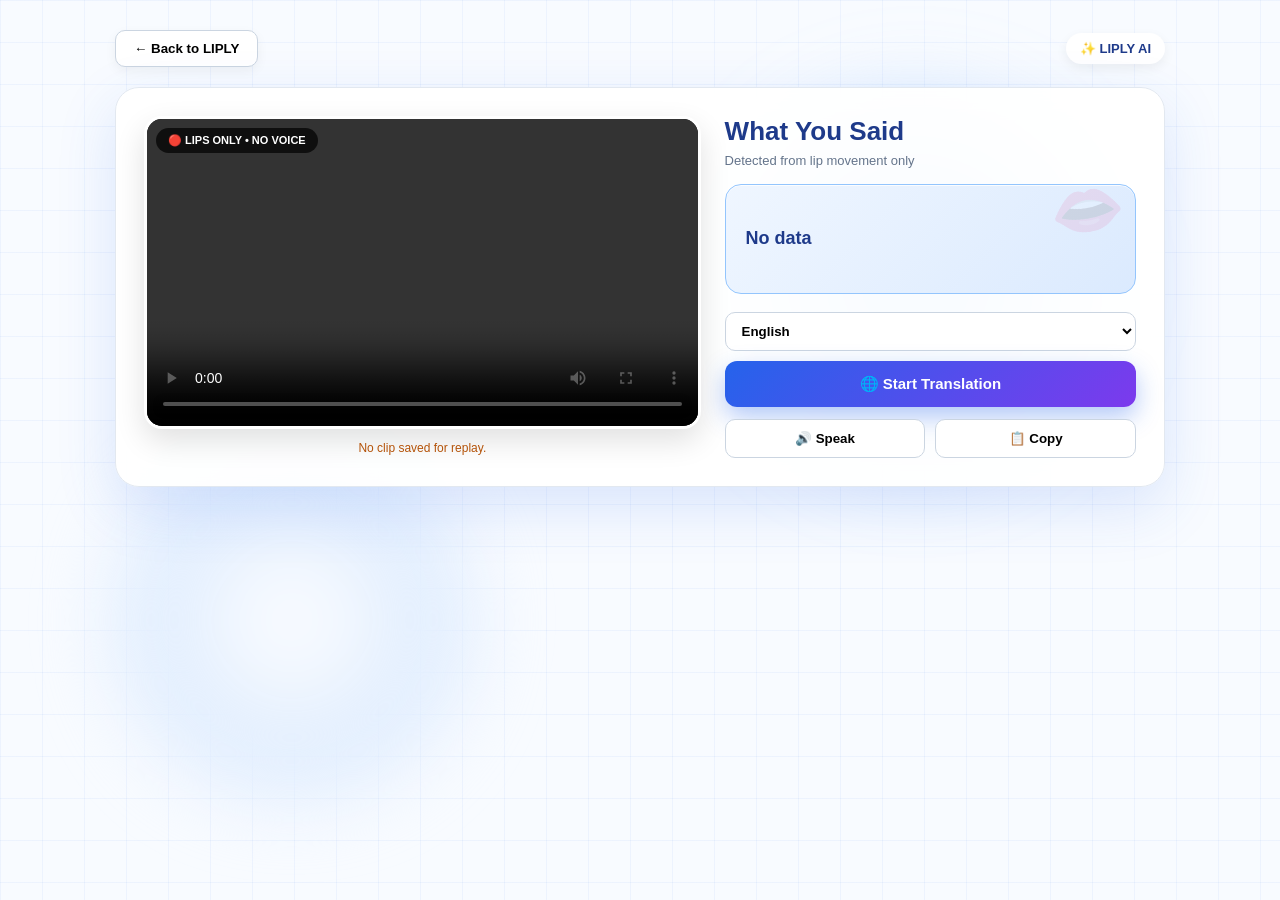
<file: Frontend/result.html>
<!DOCTYPE html>
<html lang="en">
<head>
<meta charset="UTF-8">
<meta name="viewport" content="width=device-width, initial-scale=1.0">
<title>LIPLY - Result & Translation</title>
<link rel="stylesheet" href="result.css">
</head>
<body>

<div class="topbar">
<button onclick="location.href='index.html'">← Back to LIPLY</button>
<div class="logo-chip">✨ LIPLY AI</div>
</div>

<div class="card">
<div class="videoBox">
<span class="badge">🔴 LIPS ONLY • NO VOICE</span>
<video id="resultVideo" controls playsinline></video>
<div id="videoNote"></div>
<button id="replayBtn" style="display:none">🔁 Replay clip</button>
</div>

<div class="resultBox">
<h2>What You Said</h2>
<p class="sub">Detected from lip movement only</p>

<div class="textCard">
<div id="textBox">Loading...</div>
</div>

<div class="langRow">
<select id="toLang">
<option value="en" selected>English</option>
<option value="hi">हिंदी में अनुवाद</option>
<option value="es">Spanish</option>
</select>
</div>

<button id="startTranslateBtn">🌐 Start Translation</button>

<div class="transCard" id="transCard">
<div id="translatedBox"></div>
</div>

<div class="smallBtns">
<button onclick="speakText()">🔊 Speak</button>
<button onclick="copyText()">📋 Copy</button>
</div>
</div>
</div>

<script src="result.js"></script>
</body>
</html>
</file>
<file: Frontend/result.css>
*{margin:0;padding:0;box-sizing:border-box}
body{
  font-family:'Space Grotesk',sans-serif;
  background:#f8fbff;
  min-height:100vh;
  display:flex;
  flex-direction:column;
  align-items:center;
  padding:30px 8%;
  background-color:#f8fbff;
  background-image:linear-gradient(rgba(37,99,235,0.05) 1px,transparent 1px),linear-gradient(90deg,rgba(37,99,235,0.05) 1px,transparent 1px);
  background-size:42px 42px;
  position:relative;
  overflow:hidden;
}
/* वही Blue Blobs jo landing pe the */
body::before{
  content:'';
  position:absolute;
  top:8%;
  right:12%;
  width:420px;
  height:420px;
  background:radial-gradient(circle,#93c5fd,transparent 70%);
  filter:blur(42px);
  z-index:0;
  animation:float 6s infinite ease-in-out;
}
body::after{
  content:'';
  position:absolute;
  bottom:10%;
  left:8%;
  width:380px;
  height:380px;
  background:radial-gradient(circle,#fff,#dbeafe 60%,transparent 70%);
  filter:blur(36px);
  z-index:0;
  animation:float 5s infinite ease-in-out reverse;
}
@keyframes float{0%,100%{transform:translateY(0)}50%{transform:translateY(-12px)}}

.topbar{
  width:100%;
  max-width:1050px;
  display:flex;
  justify-content:space-between;
  align-items:center;
  position:relative;
  z-index:1;
  margin-bottom:20px
}
.topbar button{
  padding:10px 18px;
  border:1px solid #cbd5e1;
  background:white;
  border-radius:10px;
  cursor:pointer;
  font-weight:600;
  box-shadow:0 4px 12px rgba(0,0,0,0.05)
}
.logo-chip{
  background:white;
  padding:8px 14px;
  border-radius:20px;
  font-weight:700;
  color:#1e3a8a;
  box-shadow:0 4px 12px rgba(0,0,0,0.06);
  font-size:13px
}
.card{
  position:relative;
  z-index:1;
  background:rgba(255,255,255,0.92);
  backdrop-filter:blur(14px);
  width:100%;
  max-width:1050px;
  border-radius:24px;
  padding:28px;
  box-shadow:0 20px 60px rgba(37,99,235,0.15);
  border:1px solid #e2e8f0;
  display:grid;
  grid-template-columns:1.15fr 0.85fr;
  gap:24px
}
@media(max-width:900px){.card{grid-template-columns:1fr}}
.videoBox{position:relative}
.videoBox video{
  width:100%;
  border-radius:18px;
  background:black;
  border:3px solid white;
  aspect-ratio:16/9;
  object-fit:cover;
  box-shadow:0 12px 30px rgba(0,0,0,0.12)
}
.badge{
  position:absolute;
  top:12px;
  left:12px;
  background:rgba(0,0,0,0.7);
  color:white;
  padding:6px 12px;
  border-radius:20px;
  font-size:11px;
  font-weight:700;
  backdrop-filter:blur(6px);
  z-index:2
}
.resultBox h2{font-size:26px;color:#1e3a8a;font-weight:800;margin-bottom:6px}
.sub{color:#64748b;font-size:13px;margin-bottom:16px}
.textCard{
  background:linear-gradient(135deg,#eff6ff,#dbeafe);
  border:1.5px solid #93c5fd;
  padding:20px;
  border-radius:16px;
  min-height:110px;
  display:flex;
  align-items:center;
  position:relative;
  overflow:hidden;
  box-shadow:inset 0 1px 0 rgba(255,255,255,0.8)
}
.textCard::before{
  content:'👄';
  position:absolute;
  top:-10px;
  right:10px;
  font-size:60px;
  opacity:0.12;
  transform:rotate(-10deg)
}
#textBox{font-size:18px;font-weight:800;color:#1e3a8a;line-height:1.4;position:relative;z-index:1}
.transCard{
  margin-top:16px;
  background:linear-gradient(135deg,#f0fdf4,#dcfce7);
  border:1.5px solid #86efac;
  padding:18px;
  border-radius:16px;
  display:none;
  position:relative;
  overflow:hidden;
  animation:pop 0.3s ease-out
}
@keyframes pop{0%{transform:scale(0.95);opacity:0}100%{transform:scale(1);opacity:1}}
.transCard::before{
  content:'🌐';
  position:absolute;
  top:-8px;
  right:10px;
  font-size:50px;
  opacity:0.12
}
#translatedBox{font-size:17px;font-weight:700;color:#14532d;position:relative;z-index:1}
.langRow{display:flex;gap:8px;margin:18px 0 10px}
.langRow select{
  flex:1;
  padding:10px 12px;
  border-radius:10px;
  border:1px solid #cbd5e1;
  font-weight:600;
  background:white;
  cursor:pointer
}
#startTranslateBtn{
  width:100%;
  padding:14px;
  background:linear-gradient(135deg,#2563eb,#7c3aed);
  color:white;
  border:none;
  border-radius:12px;
  font-weight:800;
  font-size:15px;
  cursor:pointer;
  box-shadow:0 10px 25px rgba(37,99,235,0.35);
  transition:0.2s
}
#startTranslateBtn:hover{transform:translateY(-2px);box-shadow:0 14px 30px rgba(37,99,235,0.45)}
.smallBtns{display:flex;gap:10px;margin-top:12px}
.smallBtns button{
  flex:1;
  padding:11px;
  border-radius:10px;
  border:1px solid #cbd5e1;
  background:white;
  font-weight:600;
  cursor:pointer;
  transition:0.2s
}
.smallBtns button:hover{background:#f8fafc}
#videoNote{margin-top:8px;color:#b45309;font-size:12px;text-align:center}
#replayBtn{display:block;margin:10px auto 0;padding:9px 16px;border:none;border-radius:9px;background:#2563eb;color:#fff;font-weight:700;cursor:pointer}
</file>
